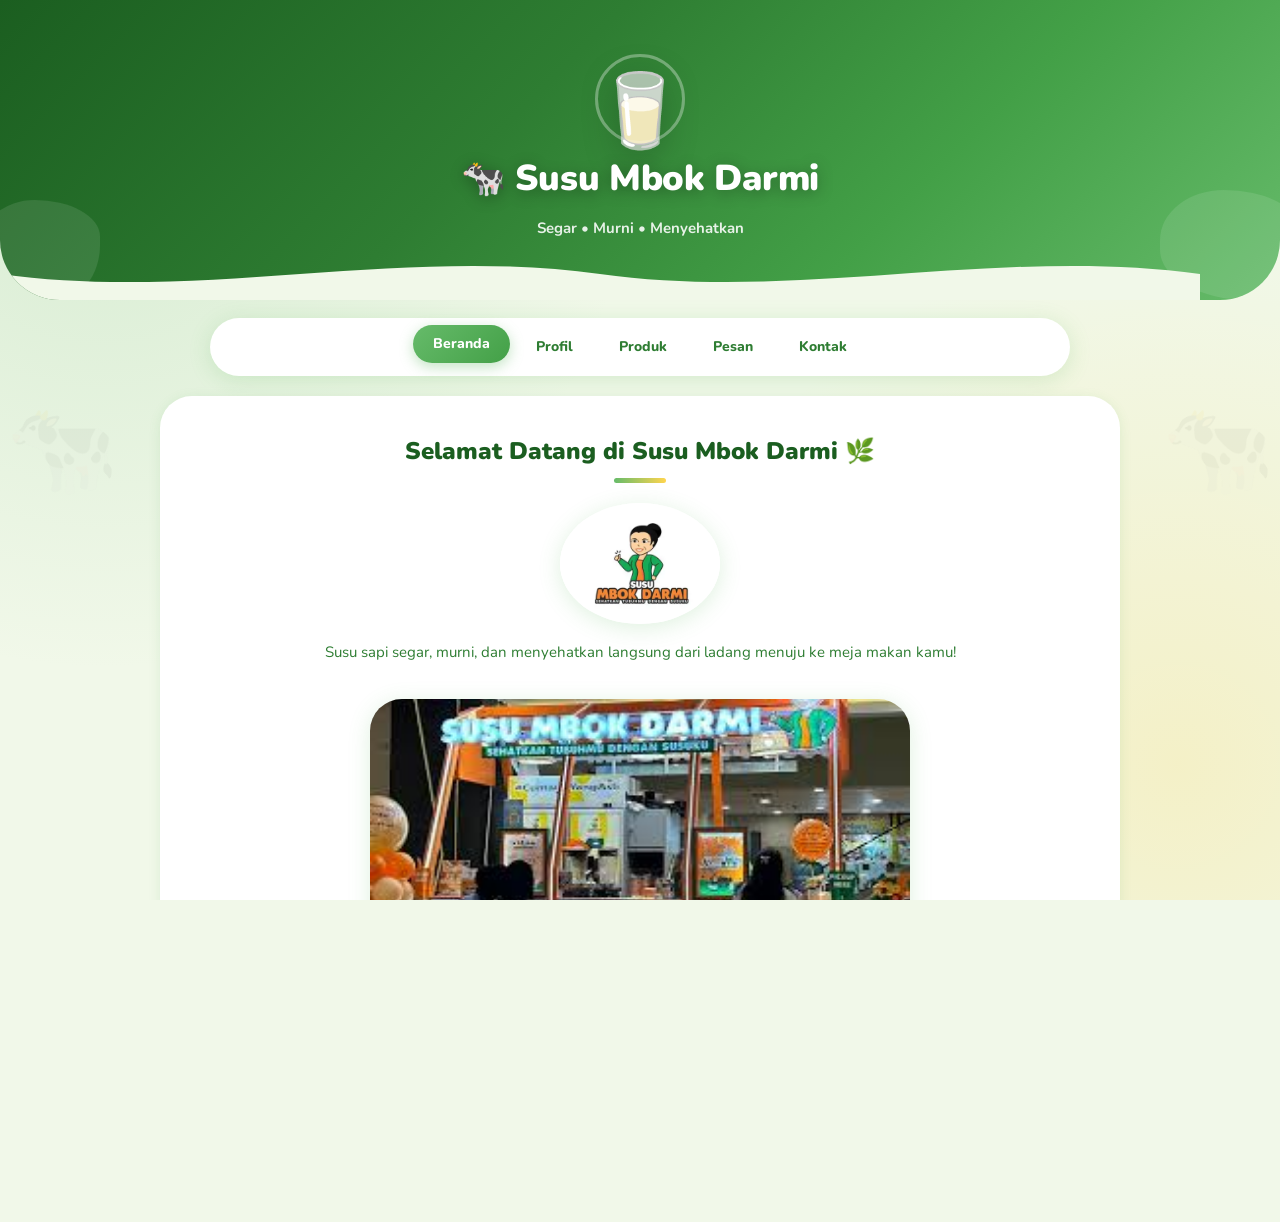
<file: index.html>
<!DOCTYPE html>
<html lang="id">
<head>
    <meta charset="UTF-8">
    <meta name="viewport" content="width=device-width, initial-scale=1.0">
    <title>Susu Mbok Darmi — Beranda</title>
    <link rel="stylesheet" href="style.css">
</head>
<body>

<button class="burger-btn" id="burgerBtn" onclick="toggleNav()">
    <span></span><span></span><span></span>
</button>

<div class="hero-milk">
    <div class="milk-drops">
        <div class="drop"></div><div class="drop"></div><div class="drop"></div>
        <div class="drop"></div><div class="drop"></div><div class="drop"></div>
        <div class="drop"></div><div class="drop"></div><div class="drop"></div>
        <div class="drop"></div>
    </div>
    <div class="splash-blob left"></div>
    <div class="splash-blob right"></div>
    <div class="milk-glass-wrap">
        <span class="milk-glass-emoji">🥛</span>
    </div>
    <h1>🐄 Susu Mbok Darmi</h1>
    <p class="tagline">Segar • Murni • Menyehatkan</p>
    <svg class="milk-wave" viewBox="0 0 1200 56" preserveAspectRatio="none" xmlns="http://www.w3.org/2000/svg">
        <path d="M0,28 C200,56 400,0 600,28 C800,56 1000,0 1200,28 L1200,56 L0,56 Z" fill="#F1F8E9"/>
    </svg>
</div>

<nav id="mainNav">
    <a href="index.html" class="active">Beranda</a>
    <a href="profil.html">Profil</a>
    <a href="produk.html">Produk</a>
    <a href="pesan.html">Pesan</a>
    <a href="kontak.html">Kontak</a>
</nav>

<section>
    <h2>Selamat Datang di Susu Mbok Darmi 🌿</h2>
    <img src="susumbokdarmi.jpg" alt="Logo" class="logo">
    <p>Susu sapi segar, murni, dan menyehatkan langsung dari ladang menuju ke meja makan kamu!</p>
    <br>
    <div class="carousel">
        <img id="slide" src="belanja.jpg" alt="Foto">
        <div class="carousel-control">
            <button onclick="prevSlide()">❮</button>
            <div class="dots">
                <span class="dot active"></span>
                <span class="dot"></span>
                <span class="dot"></span>
                <span class="dot"></span>
            </div>
            <button onclick="nextSlide()">❯</button>
        </div>
    </div>
    <br>
    <div style="text-align:center;">
        <a href="produk.html">
            <button style="width:auto; padding:14px 36px; font-size:16px;">🛒 Lihat Produk Kami</button>
        </a>
    </div>
</section>

<p class="center little-text">&copy; 2026 Susu Mbok Darmi</p>

<script>
const gambar = ["belanja.jpg","minum.jpg","tempat.jpg","ini.jpg"];
let index = 0;
function tampilSlide() {
    document.getElementById("slide").src = gambar[index];
    document.querySelectorAll(".dot").forEach((d,i) => d.classList.toggle("active", i===index));
}
function nextSlide() { index = (index+1) % gambar.length; tampilSlide(); }
function prevSlide() { index = (index-1+gambar.length) % gambar.length; tampilSlide(); }
setInterval(nextSlide, 3000);

function toggleNav() {
    document.getElementById("mainNav").classList.toggle("open");
    document.getElementById("burgerBtn").classList.toggle("open");
}
document.querySelectorAll("nav a").forEach(a => a.addEventListener("click", () => {
    document.getElementById("mainNav").classList.remove("open");
    document.getElementById("burgerBtn").classList.remove("open");
}));
</script>
</body>
</html>
</file>
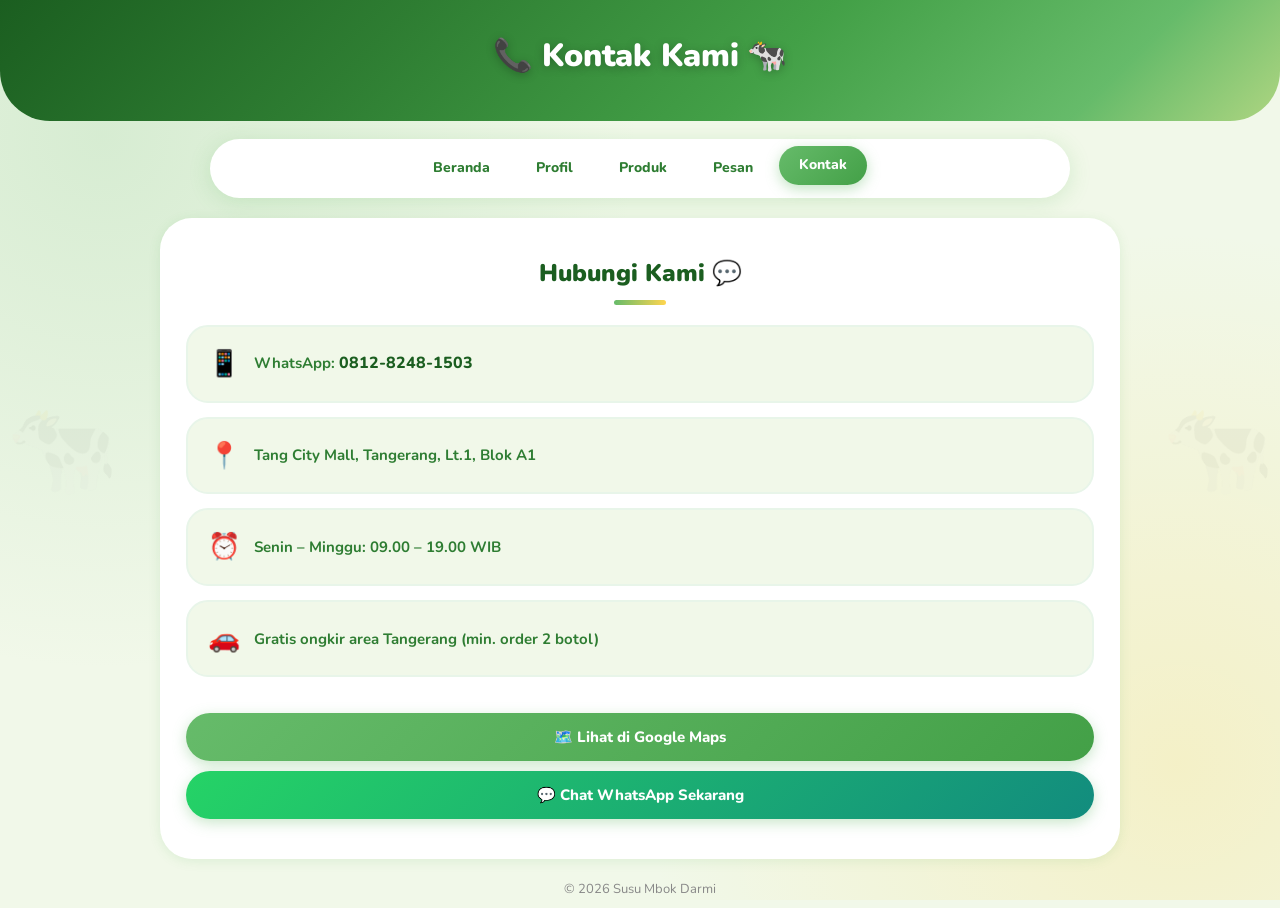
<file: kontak.html>
<!DOCTYPE html>
<html lang="id">
<head>
    <meta charset="UTF-8">
    <meta name="viewport" content="width=device-width, initial-scale=1.0">
    <title>Susu Mbok Darmi — Kontak</title>
    <link rel="stylesheet" href="style.css">
</head>
<body>

<button class="burger-btn" id="burgerBtn" onclick="toggleNav()">
    <span></span><span></span><span></span>
</button>

<h1 class="judul-produk">📞 Kontak Kami 🐄</h1>

<nav id="mainNav">
    <a href="index.html">Beranda</a>
    <a href="profil.html">Profil</a>
    <a href="produk.html">Produk</a>
    <a href="pesan.html">Pesan</a>
    <a href="kontak.html" class="active">Kontak</a>
</nav>

<section>
    <h2>Hubungi Kami 💬</h2>
    <div class="kontak-list">
        <div class="kontak-item">
            <span class="icon">📱</span>
            <span>WhatsApp: <b style="display:inline;">0812-8248-1503</b></span>
        </div>
        <div class="kontak-item">
            <span class="icon">📍</span>
            <span>Tang City Mall, Tangerang, Lt.1, Blok A1</span>
        </div>
        <div class="kontak-item">
            <span class="icon">⏰</span>
            <span>Senin – Minggu: 09.00 – 19.00 WIB</span>
        </div>
        <div class="kontak-item">
            <span class="icon">🚗</span>
            <span>Gratis ongkir area Tangerang (min. order 2 botol)</span>
        </div>
    </div>
    <br>
    <a href="https://maps.app.goo.gl/zmbsjXV1nhqBnjzr8" target="_blank">
        <button style="font-size:15px; padding:14px;">🗺️ Lihat di Google Maps</button>
    </a>
    <a href="https://wa.me/6281282481503" target="_blank">
        <button style="font-size:15px; padding:14px; background:linear-gradient(135deg,#25D366,#128C7E);">💬 Chat WhatsApp Sekarang</button>
    </a>
</section>

<p class="center little-text">&copy; 2026 Susu Mbok Darmi</p>

<script>
function toggleNav() {
    document.getElementById("mainNav").classList.toggle("open");
    document.getElementById("burgerBtn").classList.toggle("open");
}
document.querySelectorAll("nav a").forEach(a => a.addEventListener("click", () => {
    document.getElementById("mainNav").classList.remove("open");
    document.getElementById("burgerBtn").classList.remove("open");
}));
</script>
</body>
</html>
</file>
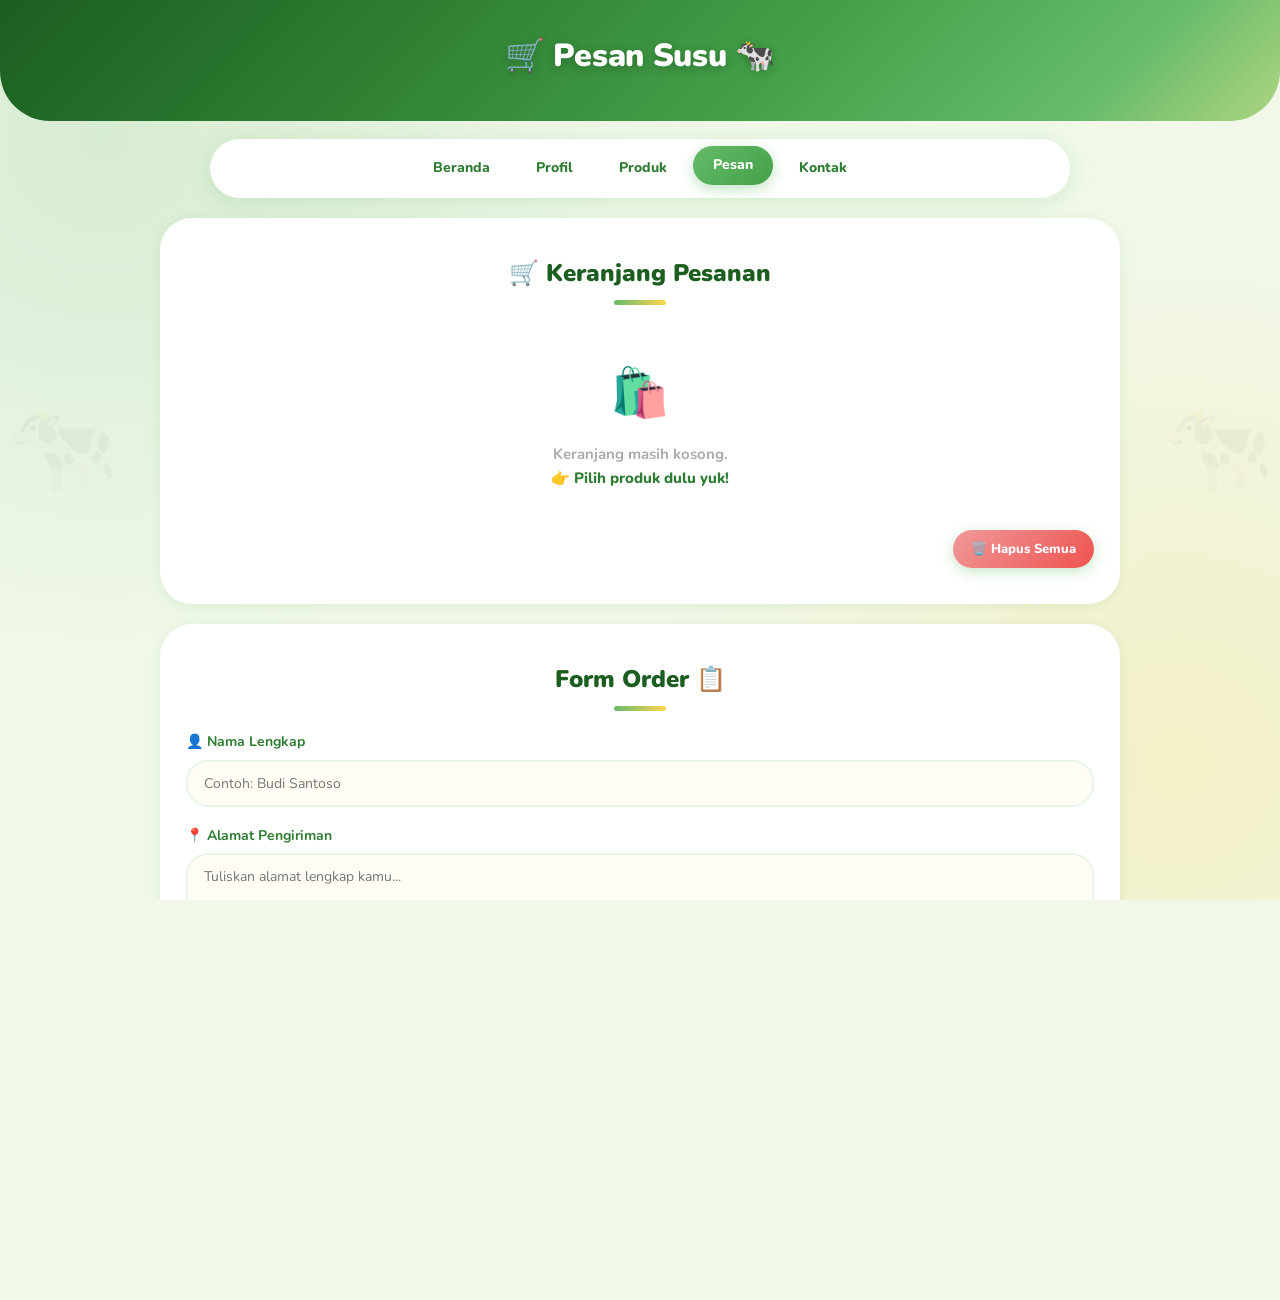
<file: pesan.html>
<!DOCTYPE html>
<html lang="id">
<head>
    <meta charset="UTF-8">
    <meta name="viewport" content="width=device-width, initial-scale=1.0">
    <title>Susu Mbok Darmi — Pesan</title>
    <link rel="stylesheet" href="style.css">
</head>
<body>

<button class="burger-btn" id="burgerBtn" onclick="toggleNav()">
    <span></span><span></span><span></span>
</button>

<h1 class="judul-produk">🛒 Pesan Susu 🐄</h1>

<nav id="mainNav">
    <a href="index.html">Beranda</a>
    <a href="profil.html">Profil</a>
    <a href="produk.html">Produk</a>
    <a href="pesan.html" class="active">Pesan</a>
    <a href="kontak.html">Kontak</a>
</nav>

<section>
    <h2>🛒 Keranjang Pesanan</h2>
    <div id="cartContainer"></div>
    <div style="text-align:right;">
        <button class="clear-btn" onclick="clearAll()">🗑️ Hapus Semua</button>
    </div>
</section>

<section>
    <h2>Form Order 📋</h2>
    <label>👤 Nama Lengkap</label>
    <input type="text" id="nama" placeholder="Contoh: Budi Santoso">

    <label>📍 Alamat Pengiriman</label>
    <textarea id="alamat" rows="3" placeholder="Tuliskan alamat lengkap kamu..."></textarea>

    <label>📱 Nomor HP / WhatsApp</label>
    <input type="text" id="hp" placeholder="Contoh: 08123456789">

    <label>💳 Metode Pembayaran</label>
    <select id="bayar">
        <option>COD (Bayar di Tempat)</option>
        <option>Transfer Bank</option>
        <option>E-Wallet (OVO / GoPay / Dana)</option>
    </select>

    <button onclick="submitOrder()" style="font-size:16px; padding:15px;">💬 Kirim Pesanan via WhatsApp</button>
</section>

<p class="center little-text">&copy; 2026 Susu Mbok Darmi</p>

<script>
let cart = [];

function loadCart() {
    try { cart = JSON.parse(localStorage.getItem("pesananCart")) || []; }
    catch(e) { cart = []; }
}
function saveCart() { localStorage.setItem("pesananCart", JSON.stringify(cart)); }

function renderCart() {
    const container = document.getElementById("cartContainer");
    if (cart.length === 0) {
        container.innerHTML = `
            <div class="cart-empty">
                <span class="big-emoji">🛍️</span>
                Keranjang masih kosong.<br>
                <a href="produk.html" style="color:var(--green);font-weight:800;">👉 Pilih produk dulu yuk!</a>
            </div>`;
        return;
    }
    let total = 0;
    let rows = cart.map((item, i) => {
        const sub = item.harga * item.qty;
        total += sub;
        const imgTag = item.img
            ? `<img src="${item.img}" class="prod-img" alt="${item.nama}">`
            : `<div style="width:62px;height:62px;background:var(--green-pale);border-radius:12px;margin:auto;display:flex;align-items:center;justify-content:center;font-size:28px;">🥛</div>`;
        return `
        <tr id="row-${i}">
            <td>${imgTag}</td>
            <td class="prod-name">${item.nama}</td>
            <td>
                <div class="qty-cell">
                    <button onclick="changeQty(${i},-1)">−</button>
                    <span>${item.qty}</span>
                    <button onclick="changeQty(${i},1)">+</button>
                </div>
            </td>
            <td class="prod-price">Rp ${sub.toLocaleString('id-ID')}</td>
            <td><button class="delete-btn" onclick="removeItem(${i})">🗑️</button></td>
        </tr>`;
    }).join('');

    container.innerHTML = `
        <div class="cart-table-wrap">
            <table class="cart-table">
                <thead>
                    <tr>
                        <th>Foto</th><th>Produk</th><th>Jumlah</th><th>Subtotal</th><th>Hapus</th>
                    </tr>
                </thead>
                <tbody>${rows}</tbody>
            </table>
        </div>
        <div class="cart-total">
            <span class="label">💰 Total Pesanan</span>
            <span class="amount">Rp ${total.toLocaleString('id-ID')}</span>
        </div>`;
}

function removeItem(i) {
    const row = document.getElementById("row-"+i);
    if (row) row.classList.add("removing");
    setTimeout(() => { cart.splice(i,1); saveCart(); renderCart(); }, 340);
}
function changeQty(i, delta) {
    cart[i].qty = Math.max(1, cart[i].qty + delta);
    saveCart(); renderCart();
}
function clearAll() {
    if (confirm("Hapus semua pesanan?")) { cart = []; saveCart(); renderCart(); }
}

function submitOrder() {
    const nama   = document.getElementById("nama").value.trim();
    const alamat = document.getElementById("alamat").value.trim();
    const hp     = document.getElementById("hp").value.trim();
    const bayar  = document.getElementById("bayar").value;
    if (!nama || !alamat || !hp) { alert("Mohon lengkapi nama, alamat, dan nomor HP dulu ya! 😊"); return; }
    if (cart.length === 0) { alert("Keranjang masih kosong, pilih produk dulu! 🛒"); return; }
    let detail = cart.map(i => `${i.qty}x ${i.nama} = Rp ${(i.harga*i.qty).toLocaleString('id-ID')}`).join('%0A');
    const total = cart.reduce((s,i) => s + i.harga*i.qty, 0);
    detail += `%0A%0A💰 *Total: Rp ${total.toLocaleString('id-ID')}*`;
    const msg =
        "Halo! Saya ingin memesan susu sapi segar 🥛%0A%0A" +
        "📝 *Detail Pesanan:*%0A" + detail + "%0A%0A" +
        "👤 *Nama:* " + encodeURIComponent(nama) + "%0A" +
        "📍 *Alamat:* " + encodeURIComponent(alamat) + "%0A" +
        "📱 *HP:* " + encodeURIComponent(hp) + "%0A" +
        "💳 *Pembayaran:* " + encodeURIComponent(bayar);
    window.open("https://wa.me/6281282481503?text=" + msg, "_blank");
    cart = []; saveCart(); renderCart();
}

function toggleNav() {
    document.getElementById("mainNav").classList.toggle("open");
    document.getElementById("burgerBtn").classList.toggle("open");
}
document.querySelectorAll("nav a").forEach(a => a.addEventListener("click", () => {
    document.getElementById("mainNav").classList.remove("open");
    document.getElementById("burgerBtn").classList.remove("open");
}));

loadCart();
renderCart();
</script>
</body>
</html>
</file>
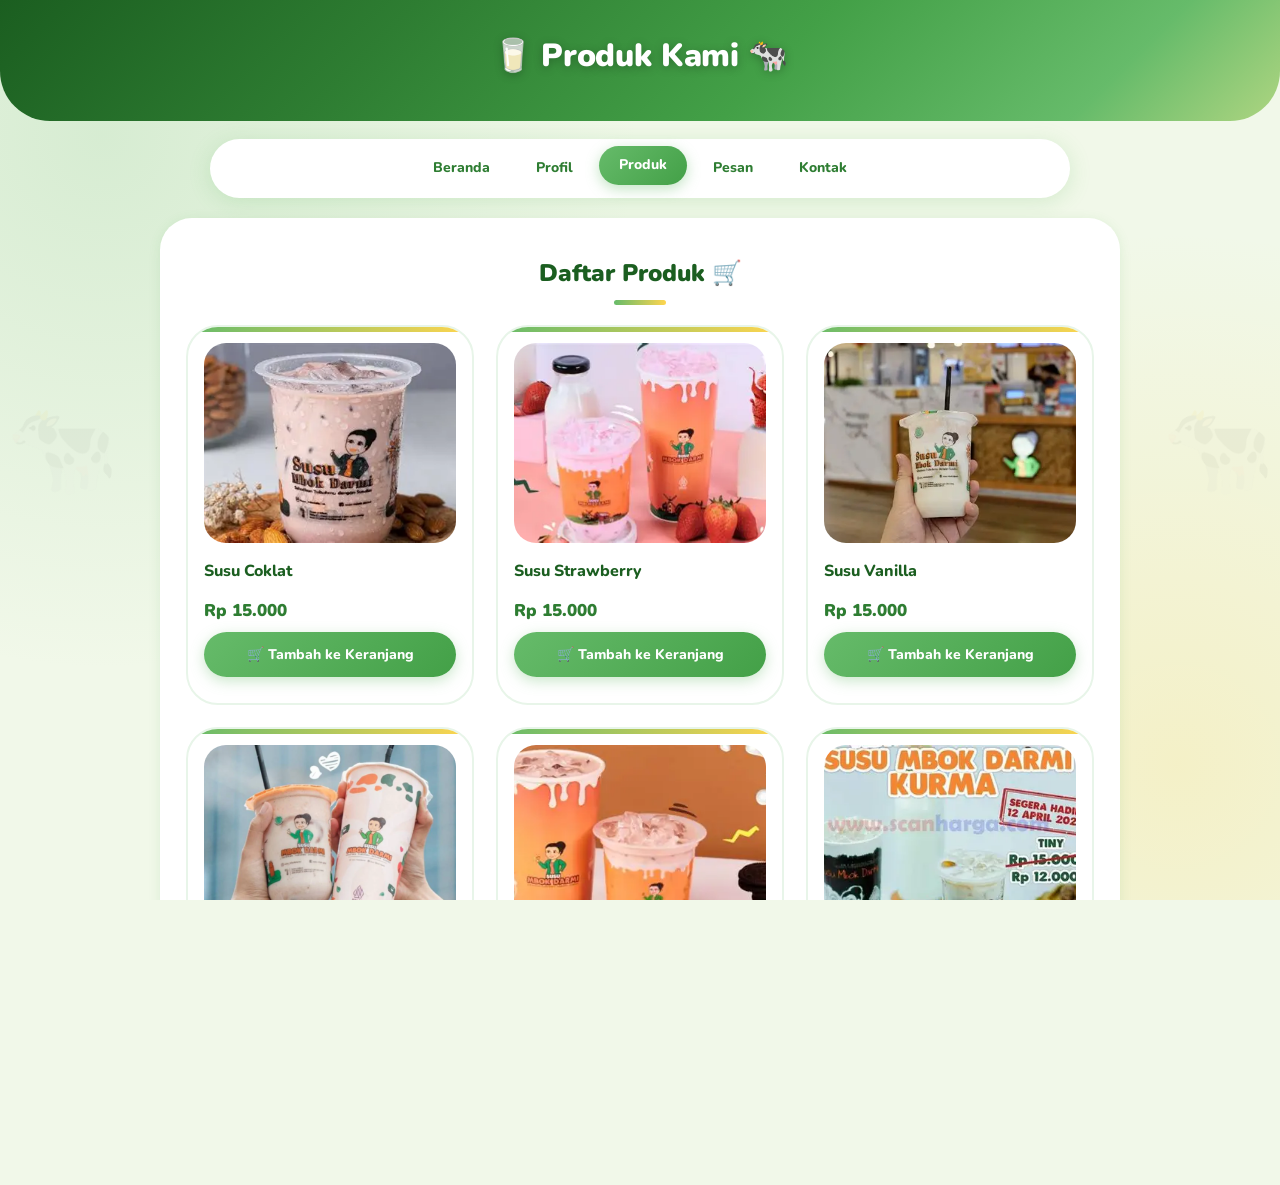
<file: produk.html>
<!DOCTYPE html>
<html lang="id">
<head>
    <meta charset="UTF-8">
    <meta name="viewport" content="width=device-width, initial-scale=1.0">
    <title>Susu Mbok Darmi — Produk</title>
    <link rel="stylesheet" href="style.css">
</head>
<body>

<button class="burger-btn" id="burgerBtn" onclick="toggleNav()">
    <span></span><span></span><span></span>
</button>

<h1 class="judul-produk">🥛 Produk Kami 🐄</h1>

<nav id="mainNav">
    <a href="index.html">Beranda</a>
    <a href="profil.html">Profil</a>
    <a href="produk.html" class="active">Produk</a>
    <a href="pesan.html">
        <span class="cart-badge-wrap">Pesan <span id="cartBadge"></span></span>
    </a>
    <a href="kontak.html">Kontak</a>
</nav>

<section>
    <h2>Daftar Produk 🛒</h2>
    <ul class="produk-grid">
        <li>
            <img src="coklat.jpg" alt="Susu Coklat">
            <b>Susu Coklat</b>
            <p>Rp 15.000</p>
            <button onclick="pesanProduk('Susu Coklat',15000,'coklat.jpg')">🛒 Tambah ke Keranjang</button>
        </li>
        <li>
            <img src="strawbery.jpg" alt="Susu Strawberry">
            <b>Susu Strawberry</b>
            <p>Rp 15.000</p>
            <button onclick="pesanProduk('Susu Strawberry',15000,'strawbery.jpg')">🛒 Tambah ke Keranjang</button>
        </li>
        <li>
            <img src="vanilla.jpg" alt="Susu Vanilla">
            <b>Susu Vanilla</b>
            <p>Rp 15.000</p>
            <button onclick="pesanProduk('Susu Vanilla',15000,'vanilla.jpg')">🛒 Tambah ke Keranjang</button>
        </li>
        <li>
            <img src="almond.jpg" alt="Susu Almond">
            <b>Susu Almond</b>
            <p>Rp 15.000</p>
            <button onclick="pesanProduk('Susu Almond',15000,'almond.jpg')">🛒 Tambah ke Keranjang</button>
        </li>
        <li>
            <img src="mangga.jpg" alt="Susu Mangga Topping Oreo">
            <b>Susu Mangga Topping Oreo</b>
            <p>Rp 20.000</p>
            <button onclick="pesanProduk('Susu Mangga Topping Oreo',20000,'mangga.jpg')">🛒 Tambah ke Keranjang</button>
        </li>
        <li>
            <img src="kurma.jpg" alt="Susu Kurma Promo">
            <b>Susu Kurma Promo 🔥</b>
            <p>Rp 12.000</p>
            <button onclick="pesanProduk('Susu Kurma Promo',12000,'kurma.jpg')">🛒 Tambah ke Keranjang</button>
        </li>
    </ul>
</section>

<div id="popup" class="modal">
    <div class="modal-content">
        <div style="font-size:48px; margin-bottom:10px;">🐄</div>
        <h2 style="font-size:20px; margin-bottom:8px;">Ditambahkan ke Keranjang!</h2>
        <p id="popupText"></p>
        <div class="popup-btn">
            <button onclick="tutupPopup()">✅ Lanjut Belanja</button>
            <button onclick="lihatKeranjang()" style="background:linear-gradient(135deg,#43A047,#1B5E20);">🛒 Lihat Keranjang</button>
        </div>
        <div style="margin-top:10px;">
            <button onclick="batalPesanan()" style="background:linear-gradient(135deg,#ef5350,#c62828);font-size:13px;padding:9px 18px;width:auto;">❌ Batal</button>
        </div>
    </div>
</div>

<p class="center little-text">&copy; 2026 Susu Mbok Darmi</p>

<script>
let lastAdded = null;

function getCart() {
    try { return JSON.parse(localStorage.getItem("pesananCart")) || []; } catch(e) { return []; }
}
function saveCart(cart) { localStorage.setItem("pesananCart", JSON.stringify(cart)); }

function updateBadge() {
    const total = getCart().reduce((s,i) => s+i.qty, 0);
    const badge = document.getElementById("cartBadge");
    badge.textContent = total;
    total > 0 ? badge.classList.add("show") : badge.classList.remove("show");
}

function pesanProduk(nama, harga, img) {
    const cart = getCart();
    const existing = cart.find(i => i.nama === nama);
    if (existing) existing.qty += 1;
    else cart.push({ nama, harga, img, qty: 1 });
    saveCart(cart);
    updateBadge();
    lastAdded = { nama, harga };
    document.getElementById("popup").style.display = "flex";
    document.getElementById("popupText").innerHTML =
        "✅ <b>" + nama + "</b> ditambahkan!<br>Harga: <b>Rp " + harga.toLocaleString('id-ID') + "</b>";
}

function tutupPopup() { document.getElementById("popup").style.display = "none"; lastAdded = null; }
function lihatKeranjang() { document.getElementById("popup").style.display = "none"; window.location.href = "pesan.html"; }
function batalPesanan() {
    if (!lastAdded) { tutupPopup(); return; }
    const cart = getCart();
    const idx = cart.findIndex(i => i.nama === lastAdded.nama);
    if (idx !== -1) {
        cart[idx].qty -= 1;
        if (cart[idx].qty <= 0) cart.splice(idx, 1);
        saveCart(cart); updateBadge();
    }
    tutupPopup();
}

function toggleNav() {
    document.getElementById("mainNav").classList.toggle("open");
    document.getElementById("burgerBtn").classList.toggle("open");
}
document.querySelectorAll("nav a").forEach(a => a.addEventListener("click", () => {
    document.getElementById("mainNav").classList.remove("open");
    document.getElementById("burgerBtn").classList.remove("open");
}));

updateBadge();
</script>
</body>
</html>
</file>
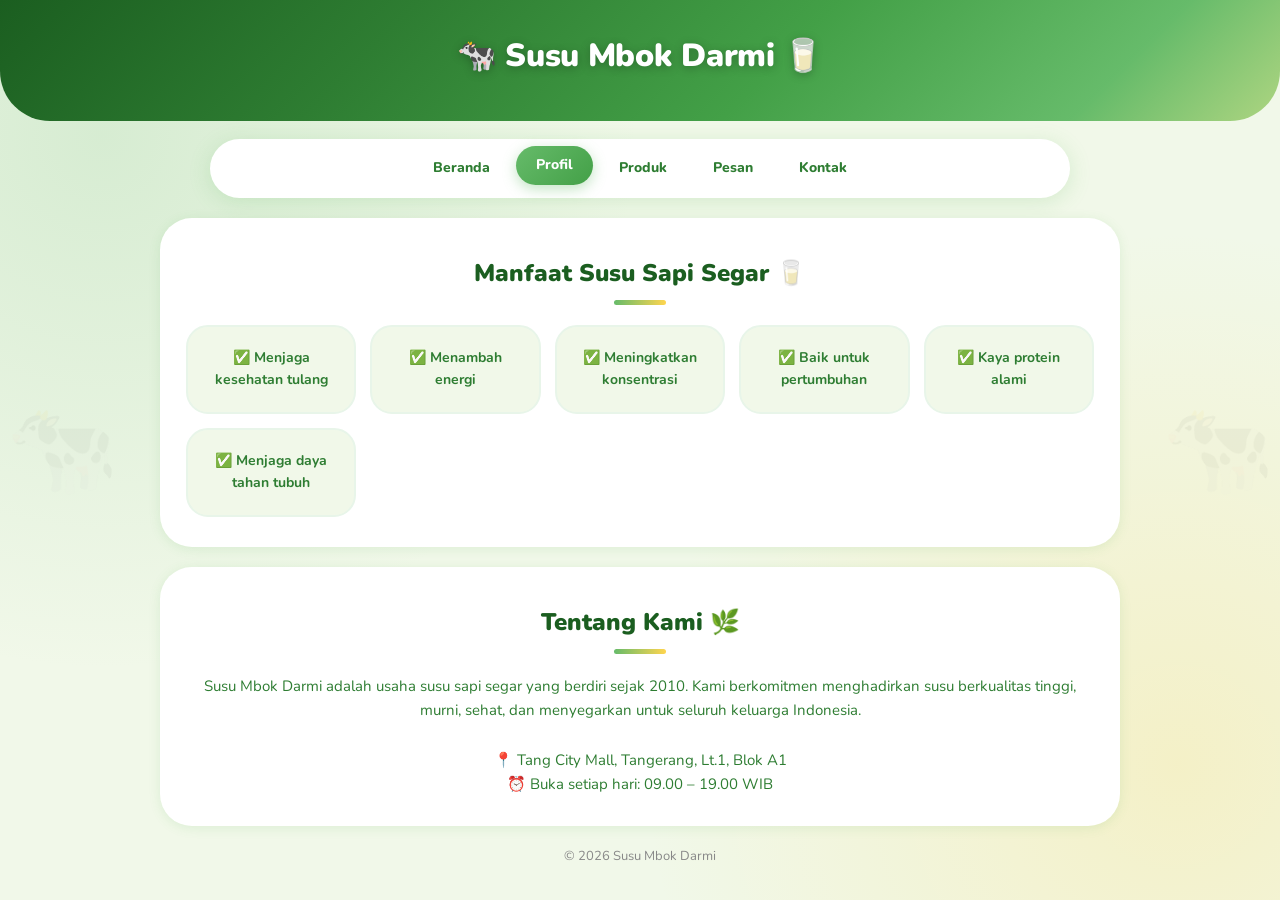
<file: profil.html>
<!DOCTYPE html>
<html lang="id">
<head>
    <meta charset="UTF-8">
    <meta name="viewport" content="width=device-width, initial-scale=1.0">
    <title>Susu Mbok Darmi — Profil</title>
    <link rel="stylesheet" href="style.css">
</head>
<body>

<button class="burger-btn" id="burgerBtn" onclick="toggleNav()">
    <span></span><span></span><span></span>
</button>

<h1 class="judul-produk">🐄 Susu Mbok Darmi 🥛</h1>

<nav id="mainNav">
    <a href="index.html">Beranda</a>
    <a href="profil.html" class="active">Profil</a>
    <a href="produk.html">Produk</a>
    <a href="pesan.html">Pesan</a>
    <a href="kontak.html">Kontak</a>
</nav>

<section>
    <h2>Manfaat Susu Sapi Segar 🥛</h2>
    <ul class="manfaat-list">
        <li>Menjaga kesehatan tulang</li>
        <li>Menambah energi</li>
        <li>Meningkatkan konsentrasi</li>
        <li>Baik untuk pertumbuhan</li>
        <li>Kaya protein alami</li>
        <li>Menjaga daya tahan tubuh</li>
    </ul>
</section>

<section>
    <h2>Tentang Kami 🌿</h2>
    <p>Susu Mbok Darmi adalah usaha susu sapi segar yang berdiri sejak 2010. Kami berkomitmen menghadirkan susu berkualitas tinggi, murni, sehat, dan menyegarkan untuk seluruh keluarga Indonesia.</p>
    <br>
    <p>📍 Tang City Mall, Tangerang, Lt.1, Blok A1</p>
    <p>⏰ Buka setiap hari: 09.00 – 19.00 WIB</p>
</section>

<p class="center little-text">&copy; 2026 Susu Mbok Darmi</p>

<script>
function toggleNav() {
    document.getElementById("mainNav").classList.toggle("open");
    document.getElementById("burgerBtn").classList.toggle("open");
}
document.querySelectorAll("nav a").forEach(a => a.addEventListener("click", () => {
    document.getElementById("mainNav").classList.remove("open");
    document.getElementById("burgerBtn").classList.remove("open");
}));
</script>
</body>
</html>
</file>
<file: style.css>
@import url('https://fonts.googleapis.com/css2?family=Nunito:wght@400;600;700;800;900&display=swap');

:root {
    --green:        #2E7D32;
    --green-mid:    #43A047;
    --green-light:  #66BB6A;
    --green-fresh:  #A5D6A7;
    --green-pale:   #E8F5E9;
    --green-bg:     #F1F8E9;
    --yellow:       #FFD54F;
    --cream:        #FFFDF5;
    --text-dark:    #1B5E20;
    --text-mid:     #2E7D32;
    --shadow-sm:    0 2px 12px rgba(76,175,80,0.13);
    --shadow-md:    0 4px 22px rgba(76,175,80,0.18);
    --shadow-lg:    0 8px 36px rgba(76,175,80,0.22);
    --r-sm:   16px;
    --r-md:   22px;
    --r-lg:   32px;
    --r-pill: 999px;
}

*, *::before, *::after { margin:0; padding:0; box-sizing:border-box; }
html, body { width:100%; overflow-x:hidden; height:100%; min-height:100vh; }

body {
    font-family: 'Nunito', sans-serif;
    background: var(--green-bg);
    background-image:
        radial-gradient(circle at 8% 15%, rgba(165,214,167,.35) 0%, transparent 38%),
        radial-gradient(circle at 92% 85%, rgba(255,213,79,.22) 0%, transparent 38%);
    color: var(--text-dark);
    line-height: 1.6;
}

body::before, body::after {
    content: "🐄";
    position: fixed; top: 50%;
    font-size: 90px; opacity: .05;
    transform: translateY(-50%);
    z-index: -1; pointer-events: none;
}
body::before { left: 6px; }
body::after  { right: 6px; }

h1, h2, h3, h4 { font-family: 'Nunito', sans-serif; font-weight: 800; }
p { font-size: 15px; color: var(--text-mid); text-align: center; }
ul { list-style: none; }
a  { text-decoration: none; }
b  { color: var(--text-dark); font-weight: 800; font-size: 16px; display: block; margin: 8px 0 4px; }

h1, .judul-produk {
    background: linear-gradient(135deg, #1B5E20 0%, #2E7D32 30%, #43A047 60%, #66BB6A 85%, #AED581 100%);
    color: #fff;
    text-align: center;
    padding: 30px 60px 40px;
    font-size: 32px; font-weight: 900;
    border-radius: 0 0 50px 50px;
    text-shadow: 0 2px 10px rgba(0,0,0,.25);
    letter-spacing: -.3px;
}

h2 {
    text-align: center; font-size: 24px; font-weight: 900;
    color: var(--text-dark); margin: 6px 0 20px;
}
h2::after {
    content: ""; display: block;
    width: 52px; height: 5px;
    background: linear-gradient(90deg, var(--green-light), var(--yellow));
    border-radius: var(--r-pill); margin: 8px auto 0;
}

.logo {
    width: 160px; border-radius: 50%;
    border: 5px solid #fff; box-shadow: var(--shadow-md);
    margin: 16px auto; display: block;
}

nav {
    display: flex; justify-content: center; flex-wrap: wrap; gap: 6px;
    background: #fff; padding: 10px 18px;
    margin: 18px auto; max-width: 860px;
    border-radius: var(--r-pill); box-shadow: var(--shadow-md);
}
nav a {
    color: var(--green); padding: 8px 20px;
    border-radius: var(--r-pill); font-weight: 800; font-size: 14px; transition: all .2s;
}
nav a:hover, nav a.active {
    background: linear-gradient(135deg, var(--green-light), var(--green-mid));
    color: #fff; transform: translateY(-3px);
    box-shadow: 0 4px 14px rgba(102,187,106,.4);
}

section {
    width: 92%; max-width: 960px; margin: 20px auto;
    background: #fff; padding: 30px 26px;
    border-radius: var(--r-lg); box-shadow: var(--shadow-sm);
}

img {
    width: 100%; max-width: 100%; height: auto;
    display: block; margin: 10px auto; border-radius: var(--r-md);
}

.carousel { display: flex; flex-direction: column; align-items: center; gap: 14px; }
.carousel img {
    max-width: 540px; height: 280px;
    object-fit: cover; border-radius: var(--r-lg);
    box-shadow: var(--shadow-md); transition: opacity .4s;
}
.carousel-control { display: flex; align-items: center; justify-content: center; gap: 16px; }
.carousel-control button { width: 44px; height: 44px; border-radius: 50%; padding: 0; font-size: 18px; margin: 0; }

.dots { display: flex; gap: 8px; align-items: center; }
.dot {
    width: 10px; height: 10px; background: var(--green-fresh);
    border-radius: 50%; display: inline-block; transition: all .25s; cursor: pointer;
}
.dot.active { background: var(--green); width: 26px; border-radius: var(--r-pill); }

.manfaat-list {
    display: grid; grid-template-columns: repeat(auto-fit, minmax(170px, 1fr)); gap: 14px;
}
.manfaat-list li {
    background: var(--green-bg); border: 2px solid var(--green-pale);
    padding: 20px 16px; border-radius: var(--r-md);
    font-weight: 700; color: var(--text-mid);
    text-align: center; font-size: 14px; transition: all .2s;
}
.manfaat-list li::before { content: "✅ "; }
.manfaat-list li:hover {
    background: var(--green-pale); border-color: var(--green-fresh);
    transform: translateY(-5px); box-shadow: var(--shadow-sm);
}

.produk-grid {
    display: grid; grid-template-columns: repeat(auto-fit, minmax(240px, 1fr)); gap: 22px;
}
.produk-grid li {
    background: #fff; border: 2px solid var(--green-pale);
    padding: 16px; border-radius: var(--r-lg);
    display: flex; flex-direction: column; gap: 8px;
    transition: all .25s; position: relative; overflow: hidden;
}
.produk-grid li::before {
    content: ""; position: absolute; top:0; left:0; right:0; height:5px;
    background: linear-gradient(90deg, var(--green-light), var(--yellow));
}
.produk-grid li:hover {
    transform: translateY(-8px); box-shadow: var(--shadow-lg); border-color: var(--green-fresh);
}
.produk-grid img { height: 200px; object-fit: cover; border-radius: var(--r-md); margin: 0; }
.produk-grid p { font-size: 17px; font-weight: 900; color: var(--green); text-align: left; margin: 0; }
.produk-grid input[type="number"] { margin: 0; }
.produk-grid button { margin-top: auto; }

button {
    background: linear-gradient(135deg, var(--green-light), var(--green-mid));
    color: #fff; border: none; padding: 13px 22px;
    border-radius: var(--r-pill); cursor: pointer;
    display: block; margin: 10px auto;
    font-family: 'Nunito', sans-serif; font-weight: 800; font-size: 14px;
    transition: all .2s; box-shadow: 0 4px 14px rgba(102,187,106,.35); width: 100%;
}
button:hover {
    transform: scale(1.05) translateY(-2px);
    box-shadow: 0 6px 22px rgba(102,187,106,.45);
    background: linear-gradient(135deg, #43A047, #1B5E20);
}
button:active { transform: scale(.97); }

input, textarea, select {
    width: 100%; padding: 12px 16px; margin: 6px 0 14px;
    border-radius: var(--r-md); border: 2px solid var(--green-pale);
    font-family: 'Nunito', sans-serif; font-size: 14px;
    color: var(--text-dark); background: var(--cream);
    outline: none; transition: border-color .2s, box-shadow .2s;
}
input:focus, textarea:focus, select:focus {
    border-color: var(--green-light); background: #fff;
    box-shadow: 0 0 0 4px rgba(102,187,106,.12);
}
      .burger-btn {
            display: none;
            position: fixed;
            top: 16px; right: 16px;
            z-index: 1000;
            width: 48px; height: 48px;
            background: linear-gradient(135deg, #43A047, #1B5E20);
            border: none; border-radius: 14px;
            cursor: pointer;
            box-shadow: 0 4px 18px rgba(67,160,71,.45);
            flex-direction: column;
            justify-content: center;
            align-items: center;
            gap: 5px;
            padding: 0; margin: 0;
        }
        .burger-btn span {
            display: block;
            width: 22px; height: 2.5px;
            background: #fff; border-radius: 4px;
            transition: all .35s cubic-bezier(.34,1.56,.64,1);
            transform-origin: center;
        }
        .burger-btn.open span:nth-child(1) { transform: translateY(7.5px) rotate(45deg); }
        .burger-btn.open span:nth-child(2) { opacity:0; transform:scaleX(0); }
        .burger-btn.open span:nth-child(3) { transform: translateY(-7.5px) rotate(-45deg); }
        nav.open { display: flex !important; animation: slideDown .35s cubic-bezier(.34,1.56,.64,1); }
        @keyframes slideDown {
            from { opacity:0; transform:translateY(-14px) scale(.97); }
            to   { opacity:1; transform:translateY(0) scale(1); }
        }
        @media (max-width: 600px) {
            .burger-btn { display: flex; }
            nav {
                display: none; flex-direction: column; align-items: stretch;
                position: fixed; top: 70px; right: 12px;
                width: calc(100% - 24px); max-width: 320px;
                z-index: 999; border-radius: 20px; padding: 12px;
                box-shadow: 0 10px 40px rgba(0,0,0,.18);
            }
            nav a { text-align: center; padding: 12px 16px; }
        }
         .hero-milk {
            position: relative;
            overflow: hidden;
            background: linear-gradient(135deg, #1B5E20 0%, #2E7D32 40%, #43A047 70%, #66BB6A 100%);
            padding: 36px 20px 60px;
            text-align: center;
            border-radius: 0 0 60px 60px;
        }
        .hero-milk h1 {
            background: none;
            border-radius: 0;
            padding: 0;
            font-size: 36px;
            color: #fff;
            text-shadow: 0 3px 16px rgba(0,0,0,.3);
            position: relative;
            z-index: 2;
            animation: popIn .7s cubic-bezier(.34,1.56,.64,1) both;
        }
        .hero-milk .tagline {
            color: rgba(255,255,255,.88);
            font-size: 15px;
            font-weight: 700;
            margin-top: 8px;
            position: relative;
            z-index: 2;
            animation: popIn .7s .15s cubic-bezier(.34,1.56,.64,1) both;
        }
        .milk-drops {
            position: absolute;
            inset: 0;
            pointer-events: none;
            overflow: hidden;
            z-index: 1;
        }
        .drop {
            position: absolute;
            bottom: -60px;
            width: 18px; height: 24px;
            background: rgba(255,255,255,.18);
            border-radius: 50% 50% 50% 50% / 60% 60% 40% 40%;
            animation: floatDrop linear infinite;
        }
        .drop:nth-child(1)  { left:5%;  width:14px; height:20px; animation-duration:4.2s; animation-delay:0s;   opacity:.22; }
        .drop:nth-child(2)  { left:12%; width:22px; height:30px; animation-duration:5.1s; animation-delay:.8s;  opacity:.18; }
        .drop:nth-child(3)  { left:22%; width:10px; height:14px; animation-duration:3.8s; animation-delay:.3s;  opacity:.28; }
        .drop:nth-child(4)  { left:35%; width:28px; height:38px; animation-duration:6.2s; animation-delay:1.2s; opacity:.14; }
        .drop:nth-child(5)  { left:48%; width:16px; height:22px; animation-duration:4.7s; animation-delay:.5s;  opacity:.22; }
        .drop:nth-child(6)  { left:58%; width:20px; height:28px; animation-duration:5.5s; animation-delay:2.0s; opacity:.16; }
        .drop:nth-child(7)  { left:70%; width:12px; height:16px; animation-duration:3.6s; animation-delay:.9s;  opacity:.26; }
        .drop:nth-child(8)  { left:80%; width:24px; height:32px; animation-duration:5.8s; animation-delay:1.6s; opacity:.15; }
        .drop:nth-child(9)  { left:90%; width:16px; height:22px; animation-duration:4.4s; animation-delay:.2s;  opacity:.22; }
        .drop:nth-child(10) { left:96%; width:10px; height:14px; animation-duration:3.9s; animation-delay:1.1s; opacity:.28; }
        @keyframes floatDrop {
            0%   { transform: translateY(0) scale(1) rotate(-5deg); opacity:.22; }
            80%  { opacity:.22; }
            100% { transform: translateY(-420px) scale(.5) rotate(15deg); opacity:0; }
        }
        .milk-wave {
            position: absolute;
            bottom: -2px; left: 0; right: 0;
            height: 56px;
            z-index: 3;
        }
        .milk-glass-wrap {
            position: relative;
            z-index: 2;
            margin: 18px auto 6px;
            width: 90px; height: 90px;
            animation: glassFloat 3s ease-in-out infinite;
        }
        .milk-glass-wrap .milk-glass-emoji {
            font-size: 72px;
            display: block;
            filter: drop-shadow(0 8px 18px rgba(0,0,0,.22));
        }
        .milk-glass-wrap::before,
        .milk-glass-wrap::after {
            content: "";
            position: absolute;
            top: 50%; left: 50%;
            width: 90px; height: 90px;
            border-radius: 50%;
            border: 3px solid rgba(255,255,255,.18);
            transform: translate(-50%, -50%) scale(1);
            animation: splashRing 2.4s ease-out infinite;
        }
        .milk-glass-wrap::after { animation-delay: 1.2s; }
        @keyframes glassFloat {
            0%, 100% { transform: translateY(0); }
            50%       { transform: translateY(-10px); }
        }
        @keyframes splashRing {
            0%   { transform: translate(-50%,-50%) scale(.8); opacity:.6; }
            100% { transform: translate(-50%,-50%) scale(2.4); opacity:0; }
        }
        .splash-blob {
            position: absolute;
            border-radius: 50% 60% 40% 70% / 50% 40% 60% 50%;
            background: rgba(255,255,255,.10);
            animation: blobPulse 4s ease-in-out infinite;
        }
        .splash-blob.left  { width:120px; height:100px; bottom:0; left:-20px; }
        .splash-blob.right { width:140px; height:110px; bottom:0; right:-20px; animation-delay:1.5s; }
        @keyframes blobPulse {
            0%,100% { transform: scale(1) rotate(0deg); }
            50%      { transform: scale(1.08) rotate(8deg); }
        }
        @keyframes popIn {
            from { opacity:0; transform:translateY(20px) scale(.95); }
            to   { opacity:1; transform:translateY(0) scale(1); }
        }

        .burger-btn {
            display: none;
            position: fixed;
            top: 16px; right: 16px;
            z-index: 1000;
            width: 48px; height: 48px;
            background: linear-gradient(135deg, #43A047, #1B5E20);
            border: none; border-radius: 14px;
            cursor: pointer;
            box-shadow: 0 4px 18px rgba(67,160,71,.45);
            flex-direction: column;
            justify-content: center;
            align-items: center;
            gap: 5px;
            padding: 0; margin: 0;
            transition: all .3s;
        }
        .burger-btn span {
            display: block;
            width: 22px; height: 2.5px;
            background: #fff; border-radius: 4px;
            transition: all .35s cubic-bezier(.34,1.56,.64,1);
            transform-origin: center;
        }
        .burger-btn.open span:nth-child(1) { transform: translateY(7.5px) rotate(45deg); }
        .burger-btn.open span:nth-child(2) { opacity:0; transform:scaleX(0); }
        .burger-btn.open span:nth-child(3) { transform: translateY(-7.5px) rotate(-45deg); }
        nav.open {
            display: flex !important;
            animation: slideDown .35s cubic-bezier(.34,1.56,.64,1);
        }
        @keyframes slideDown {
            from { opacity:0; transform:translateY(-14px) scale(.97); }
            to   { opacity:1; transform:translateY(0) scale(1); }
        }
        @media (max-width: 600px) {
            .burger-btn { display: flex; }
            nav {
                display: none;
                flex-direction: column;
                align-items: stretch;
                position: fixed;
                top: 70px; right: 12px;
                width: calc(100% - 24px);
                max-width: 320px;
                z-index: 999;
                border-radius: 20px;
                padding: 12px;
                box-shadow: 0 10px 40px rgba(0,0,0,.18);
            }
            nav a { text-align: center; padding: 12px 16px; }
        }
        .cart-badge-wrap { position: relative; display: inline-block; }
        #cartBadge {
            position: absolute; top: -6px; right: -8px;
            background: #FFD54F; color: #1B5E20;
            font-size: 11px; font-weight: 900;
            width: 20px; height: 20px;
            border-radius: 50%; display: none;
            align-items: center; justify-content: center;
            box-shadow: 0 2px 8px rgba(0,0,0,.2);
        }
        #cartBadge.show { display: flex; }

        /* CART */
        .cart-empty { text-align:center; padding:30px 16px; color:#aaa; font-size:15px; font-weight:700; }
        .cart-empty .big-emoji { font-size:48px; display:block; margin-bottom:10px; }

        .cart-table-wrap {
            overflow-x: auto; border-radius: 16px;
            border: 2px solid var(--green-pale); margin: 0 0 18px;
        }
        .cart-table { width:100%; border-collapse:collapse; margin:0; }
        .cart-table th {
            background: linear-gradient(135deg, var(--green), var(--green-mid));
            color:#fff; padding:12px 14px; text-align:center; font-weight:800; font-size:13px;
        }
        .cart-table td {
            border:1px solid var(--green-pale); padding:10px 12px;
            text-align:center; font-size:14px; color:var(--text-mid); vertical-align:middle;
        }
        .cart-table tr:nth-child(even) td { background: var(--green-bg); }
        .cart-table tr:hover td { background: var(--green-pale); }

        .cart-table .prod-img {
            width:62px; height:62px; object-fit:cover;
            border-radius:12px; border:2px solid var(--green-pale);
            margin:0 auto; display:block;
        }
        .cart-table .prod-name { font-weight:800; color:var(--text-dark); font-size:14px; text-align:left; }
        .cart-table .prod-price { color:var(--green); font-weight:800; }

        .delete-btn {
            background: linear-gradient(135deg,#ef5350,#c62828);
            color:#fff; border:none;
            width:34px; height:34px; border-radius:10px;
            cursor:pointer; font-size:16px;
            display:flex; align-items:center; justify-content:center;
            margin:0 auto; box-shadow:0 3px 10px rgba(239,83,80,.35);
            transition:all .2s; padding:0;
        }
        .delete-btn:hover { transform:scale(1.12) translateY(-2px); }

        .cart-total {
            display:flex; justify-content:space-between; align-items:center;
            background:var(--green-bg); border:2px solid var(--green-pale);
            border-radius:14px; padding:14px 18px; margin-bottom:10px;
        }
        .cart-total .label { font-weight:800; color:var(--text-mid); font-size:15px; }
        .cart-total .amount { font-weight:900; color:var(--green); font-size:20px; }

        .clear-btn {
            background: linear-gradient(135deg,#ef9a9a,#ef5350);
            font-size:13px; padding:10px 18px; width:auto; display:inline-block; margin-bottom:6px;
        }

        .qty-cell { display:flex; align-items:center; justify-content:center; gap:6px; }
        .qty-cell button {
            width:28px; height:28px; border-radius:8px; padding:0;
            font-size:16px; margin:0; display:flex; align-items:center; justify-content:center; box-shadow:none;
        }
        .qty-cell span { font-weight:900; min-width:24px; text-align:center; font-size:15px; color:var(--text-dark); }

        @keyframes rowFade { to { opacity:0; transform:translateX(30px) scale(.96); } }
        .removing { animation: rowFade .35s ease forwards; }

label { font-weight: 700; color: var(--text-mid); font-size: 14px; display: block; margin-top: 4px; }

.modal {
    display: none; position: fixed; z-index: 999;
    left:0; top:0; width:100%; height:100%;
    background: rgba(27,94,32,.55); backdrop-filter: blur(5px);
}
.modal-content {
    background: #fff; width: 90%; max-width: 420px;
    padding: 30px 26px; border-radius: var(--r-lg);
    text-align: center; position: absolute;
    top: 50%; left: 50%; transform: translate(-50%, -50%);
    box-shadow: 0 20px 60px rgba(0,0,0,.25);
    border-top: 6px solid var(--green-light);
}
.popup-btn { display: flex; justify-content: center; gap: 12px; margin-top: 18px; }
.popup-btn button { width: auto; padding: 11px 28px; }

.kontak-list { display: flex; flex-direction: column; gap: 14px; }
.kontak-item {
    display: flex; align-items: center; gap: 14px;
    background: var(--green-bg); border: 2px solid var(--green-pale);
    padding: 16px 20px; border-radius: var(--r-md);
    font-weight: 700; color: var(--text-mid); font-size: 15px;
}
.kontak-item .icon { font-size: 26px; }

table { width:100%; border-collapse:collapse; margin-top:18px; border-radius:var(--r-md); overflow:hidden; }
th {
    background: linear-gradient(135deg, var(--green), var(--green-mid));
    color:#fff; padding:13px 14px; text-align:center; font-weight:800; font-size:14px;
}
td { border:1px solid var(--green-pale); padding:11px 14px; text-align:center; font-size:14px; color:var(--text-mid); }
tr:nth-child(even) td { background: var(--green-bg); }
tr:hover td { background: var(--green-pale); }

.center { text-align: center !important; }
.little-text { font-size: 13px !important; color: #888 !important; margin: 18px 0 8px; }
.big-text { font-size: 24px !important; }

@media (max-width: 768px) {
    h1, .judul-produk { font-size: 22px; padding: 22px 20px 32px; }
    h2 { font-size: 20px; }
    nav { border-radius: var(--r-lg); padding: 10px 12px; }
    nav a { padding: 7px 14px; font-size: 13px; }
    section { width: 95%; padding: 20px 16px; }
    .produk-grid { grid-template-columns: repeat(auto-fit, minmax(190px, 1fr)); }
    .carousel img { height: 200px; }
}
@media (max-width: 480px) {
    .produk-grid { grid-template-columns: 1fr; }
    .manfaat-list { grid-template-columns: 1fr; }
    h1, .judul-produk { font-size: 19px; }
}

/* ===== LOGIN ===== */
.login-wrap {
    position: fixed !important;
    top: 0 !important;
    left: 0 !important;
    right: 0 !important;
    bottom: 0 !important;
    width: 100% !important;
    height: 100% !important;
    overflow-y: auto !important;
    display: flex !important;
    align-items: center !important;
    justify-content: center !important;
    background: linear-gradient(135deg, #e8f5e9, #c8e6c9) !important;
}
.login-box {
    background: white;
    border-radius: 20px;
    padding: 40px 36px;
    box-shadow: 0 8px 32px rgba(0,0,0,0.12);
    width: 90% !important;
    max-width: 380px !important;
    text-align: center;
    margin: 30px auto;
}
.login-box .emoji {
    font-size: 56px;
    margin-bottom: 8px;
}
.login-box h2 {
    font-size: 22px;
    color: #2e7d32;
    margin-bottom: 6px;
}
.login-box p {
    color: #888;
    font-size: 14px;
    margin-bottom: 28px;
}
.login-box label {
    display: block;
    text-align: left;
    font-size: 14px;
    font-weight: 700;
    color: #444;
    margin-bottom: 6px;
}
.login-box input {
    width: 100% !important;
    padding: 12px 16px;
    border: 2px solid #e0e0e0;
    border-radius: 12px;
    font-size: 15px;
    margin-bottom: 18px;
    outline: none;
    transition: border 0.2s;
    box-sizing: border-box;
    display: block !important;
}
.login-box input:focus {
    border-color: #43a047;
}
.login-box button {
    width: 100% !important;
    padding: 14px;
    background: linear-gradient(135deg, #43a047, #1b5e20);
    color: white;
    border: none;
    border-radius: 12px;
    font-size: 16px;
    font-weight: 700;
    cursor: pointer;
    margin-top: 4px;
    display: block !important;
}
.login-box button:hover {
    opacity: 0.9;
}
.login-box form {
    width: 100%;
    display: block;
}
.error-msg {
    background: #ffebee;
    color: #c62828;
    border-radius: 10px;
    padding: 10px;
    font-size: 14px;
    margin-bottom: 16px;
}

/* ===== TIMELINE SEJARAH ===== */
.timeline {
    position: relative;
    max-width: 700px;
    margin: 0 auto;
    padding-left: 36px;
}
.timeline::before {
    content: "";
    position: absolute;
    left: 14px;
    top: 6px;
    bottom: 6px;
    width: 4px;
    background: linear-gradient(180deg, var(--green-light), var(--yellow));
    border-radius: var(--r-pill);
}
.timeline-item {
    position: relative;
    margin-bottom: 28px;
}
.timeline-item:last-child {
    margin-bottom: 0;
}
.timeline-dot {
    position: absolute;
    left: -36px;
    top: 4px;
    width: 32px;
    height: 32px;
    background: linear-gradient(135deg, var(--green), var(--green-mid));
    color: #fff;
    border-radius: 50%;
    display: flex;
    align-items: center;
    justify-content: center;
    font-weight: 900;
    font-size: 14px;
    box-shadow: var(--shadow-md);
    border: 3px solid #fff;
    z-index: 2;
}
.timeline-content {
    background: #fff;
    border: 2px solid var(--green-pale);
    border-radius: var(--r-md);
    padding: 14px;
    box-shadow: var(--shadow-sm);
}
.timeline-content img {
    width: 100%;
    max-height: 160px;
    object-fit: cover;
    border-radius: var(--r-sm);
    margin-bottom: 8px;
    display: block;
}
.timeline-content p {
    text-align: left;
    font-weight: 700;
    color: var(--text-mid);
    margin: 0;
}
</file>
